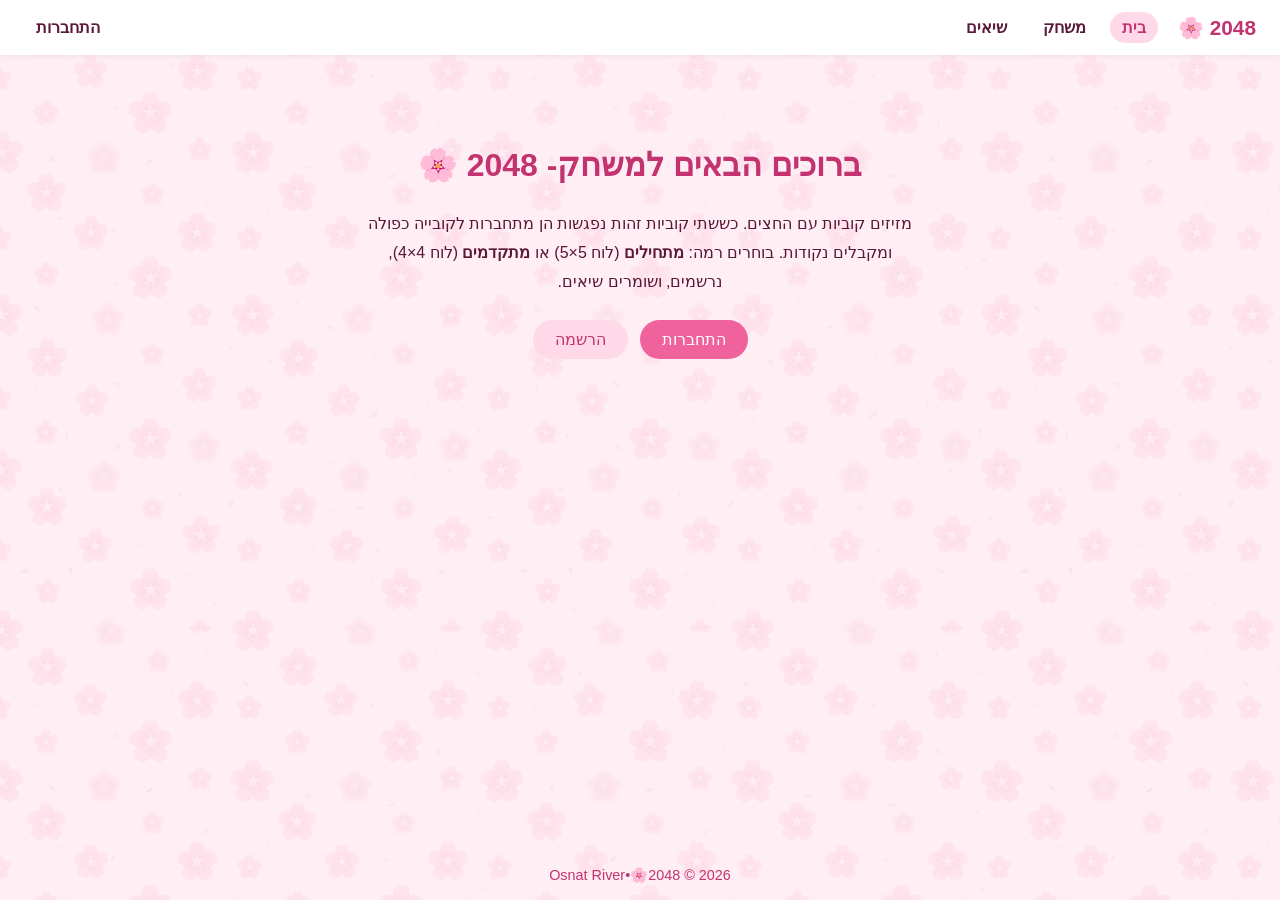
<file: play-2048/index.html>
<!DOCTYPE html>
<html lang="he" dir="rtl">
<head>
  <meta charset="UTF-8">
  <meta name="viewport" content="width=device-width, initial-scale=1">
  <title>משחק 2048</title>
  <link rel="icon" type="image/svg+xml" href="favicon.svg">
  <link rel="stylesheet" href="styles/main.css">
</head>
<body data-page="home">
  <header id="site-header"></header>

  <main class="container hero">
    <h2>ברוכים הבאים למשחק- 2048 🌸</h2>
    <p>מזיזים קוביות עם החצים. כששתי קוביות זהות נפגשות הן מתחברות לקובייה כפולה ומקבלים נקודות.
       בוחרים רמה: <strong>מתחילים</strong> (לוח 5×5) או <strong>מתקדמים</strong> (לוח 4×4), נרשמים, ושומרים שיאים.</p>
    <div id="cta" class="cta"></div>
  </main>

  <footer id="site-footer"></footer>
  <audio id="gameMusic" src="music.mp3" loop></audio>
  <script src="scripts/common.js"></script>
  <script src="scripts/home.js"></script>

</body>
</html>
</file>
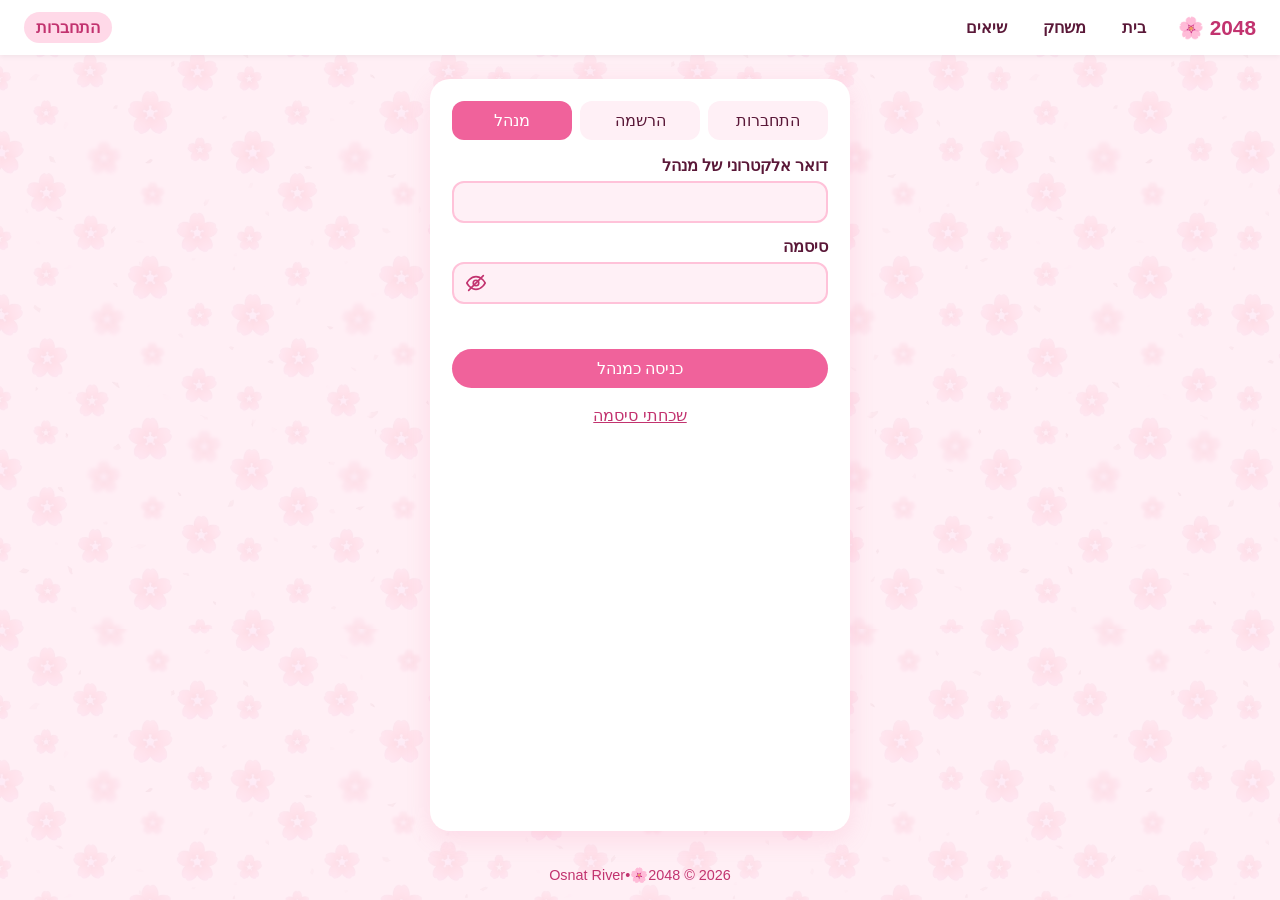
<file: play-2048/pages/admin.html>
<!DOCTYPE html>
<html lang="he" dir="rtl">
<head>
  <meta charset="UTF-8">
  <meta name="viewport" content="width=device-width, initial-scale=1">
  <title>ניהול משתמשים</title>
  <link rel="icon" type="image/svg+xml" href="../favicon.svg">
  <link rel="stylesheet" href="../styles/main.css">
</head>
<body data-page="admin" data-root="../">
  <header id="site-header"></header>
  <main class="container">
    <section class="card">
      <h1>ניהול משתמשים</h1>
      <div class="admin-actions">
        <button id="toggle-add-user" class="btn">הוספת משתמש חדש</button>
        <label for="user-sort">מיון:
          <select id="user-sort">
            <option value="name">שם: א׳–ת׳</option>
            <option value="score-desc">ניקוד: מהגבוה לנמוך</option>
            <option value="score-asc">ניקוד: מהנמוך לגבוה</option>
          </select>
        </label>
      </div>

      <form id="add-user-form" class="form card admin-form hidden" novalidate>
        <h2>משתמש חדש</h2>
        <label>שם משתמש <input id="new-user-name" type="text" minlength="2" maxlength="20" autocomplete="off" required></label>
        <label>דואר אלקטרוני <input id="new-user-email" type="email" maxlength="254" autocomplete="off" required></label>
        <label>טלפון <input id="new-user-phone" type="tel" maxlength="25" autocomplete="off" required></label>
        <label>סיסמה זמנית <input id="new-user-password" type="password" autocomplete="new-password" required></label>
        <label>ניקוד התחלתי <input id="new-user-score" type="number" min="0" step="1" value="0" required></label>
        <p id="add-user-error" class="error"></p>
        <button type="submit" class="btn">שמירת משתמש</button>
      </form>

      <h2>פרטי משתמשים</h2>
      <div class="table-scroll">
        <table class="admin-table">
          <thead>
            <tr>
              <th>#</th>
              <th>שם משתמש</th>
              <th>דואר אלקטרוני</th>
              <th>טלפון</th>
              <th>סיסמה</th>
              <th>מחיקה</th>
            </tr>
          </thead>
          <tbody id="users-body"></tbody>
        </table>
      </div>
      <p id="no-users" class="hint"></p>

      <h2>נתוני משחקים</h2>
      <div class="table-scroll">
        <table class="admin-table">
          <thead>
            <tr>
              <th>#</th>
              <th>שם משתמש</th>
              <th>שיא אישי</th>
              <th>משחק אחרון</th>
              <th>ניקוד במשחק</th>
              <th>רמה</th>
              <th>זמן</th>
              <th>תאריך</th>
            </tr>
          </thead>
          <tbody id="games-body"></tbody>
        </table>
      </div>
      <p id="no-games" class="hint"></p>
    </section>
  </main>
  <footer id="site-footer"></footer>
  <script src="../scripts/common.js"></script>
  <script src="../scripts/admin.js"></script>
</body>
</html>
</file>
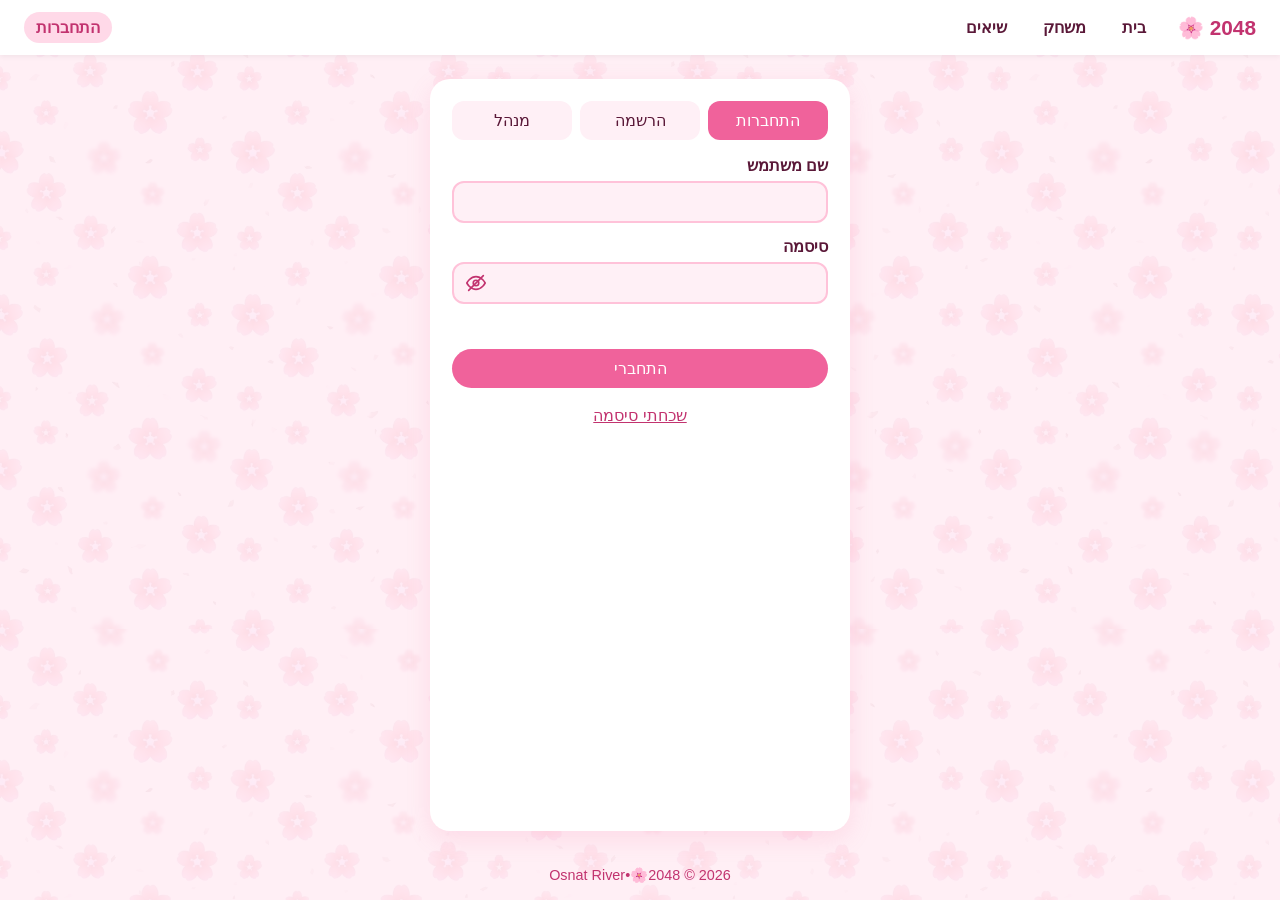
<file: play-2048/pages/game.html>
<!DOCTYPE html>
<html lang="he" dir="rtl">
<head>
  <meta charset="UTF-8">
  <meta name="viewport" content="width=device-width, initial-scale=1">
  <title>המשחק</title>
  <link rel="icon" type="image/svg+xml" href="../favicon.svg">
  <link rel="stylesheet" href="../styles/main.css">
</head>
<body data-page="game" data-root="../">
  <header id="site-header"></header>
  <main class="container">

    <section id="picker" class="card narrow hidden">
      <h2>בחרו רמה</h2>
      <div id="levels" class="levels"></div>
    </section>

    <section id="play" class="hidden">
      <div class="stats">
        <div class="stat"><span>ניקוד</span><b id="score">0</b></div>
        <div class="stat"><span>שיא</span><b id="best">0</b></div>
        <div class="stat"><span>זמן</span><b id="timer">3:00</b></div>
      </div>
      <div class="stats small">
        <div class="stat"><span>קוביות שנפתחו</span><b id="merges">0</b></div>
        <div class="stat"><span>ניסיונות</span><b id="moves">0</b></div>
      </div>
      <div class="toolbar">
        <button id="help-btn" class="btn ghost">הוראות</button>
        <button id="music-btn" class="btn ghost">🎵</button>
        <button id="pause-btn" class="btn ghost pause-control" aria-label="עצור משחק" title="עצור משחק" aria-pressed="false">
          <svg class="pause-icon" viewBox="0 0 24 24" aria-hidden="true"><rect x="6" y="4" width="4" height="16" rx="1"></rect><rect x="14" y="4" width="4" height="16" rx="1"></rect></svg>
        </button>
        <button id="restart-btn" class="btn ghost">משחק חדש</button>
        <button id="finish-btn" class="btn ghost">סיים משחק</button>
      </div>
      <div class="board-wrap">
        <div id="board" class="board"></div>
        <div id="msg" class="msg"></div>
        <div id="overlay" class="overlay hidden">
          <h2 id="end-title"></h2>
          <p id="end-text"></p>
          <div class="toolbar">
            <button id="again-btn" class="btn">שוב</button>
            <a id="to-scores" class="btn ghost">לדף השיאים</a>
          </div>
        </div>
        <div id="pause-overlay" class="overlay hidden">
          <h2>המשחק נעצר</h2>
          <p>הזמן והמוזיקה מושהים.</p>
          <button id="resume-btn" class="btn">המשך משחק</button>
        </div>
      </div>
    </section>
  </main>

  <dialog id="help">
    <h3>איך משחקים?</h3>
    <ul>
      <li>החצים במקלדת (או החלקה במסך) מזיזים את כל הקוביות.</li>
      <li>שתי קוביות זהות שנפגשות מתחברות לקובייה כפולה, והסכום מתווסף לניקוד.</li>
      <li>מתחילים: לוח 5×5. מתקדמים: לוח 4×4.</li>
      <li>השיאים נשמרים לשחקנים רשומים.</li>
    </ul>
    <button id="close-help" class="btn">הבנתי</button>
  </dialog>

  <footer id="site-footer"></footer>
  <audio id="gameMusic" src="../music.mp3" loop preload="auto"></audio>
  <script src="../scripts/common.js"></script>
  <script src="../scripts/effects.js"></script>
  <script src="../scripts/game.js"></script>
</body>
</html>
</file>
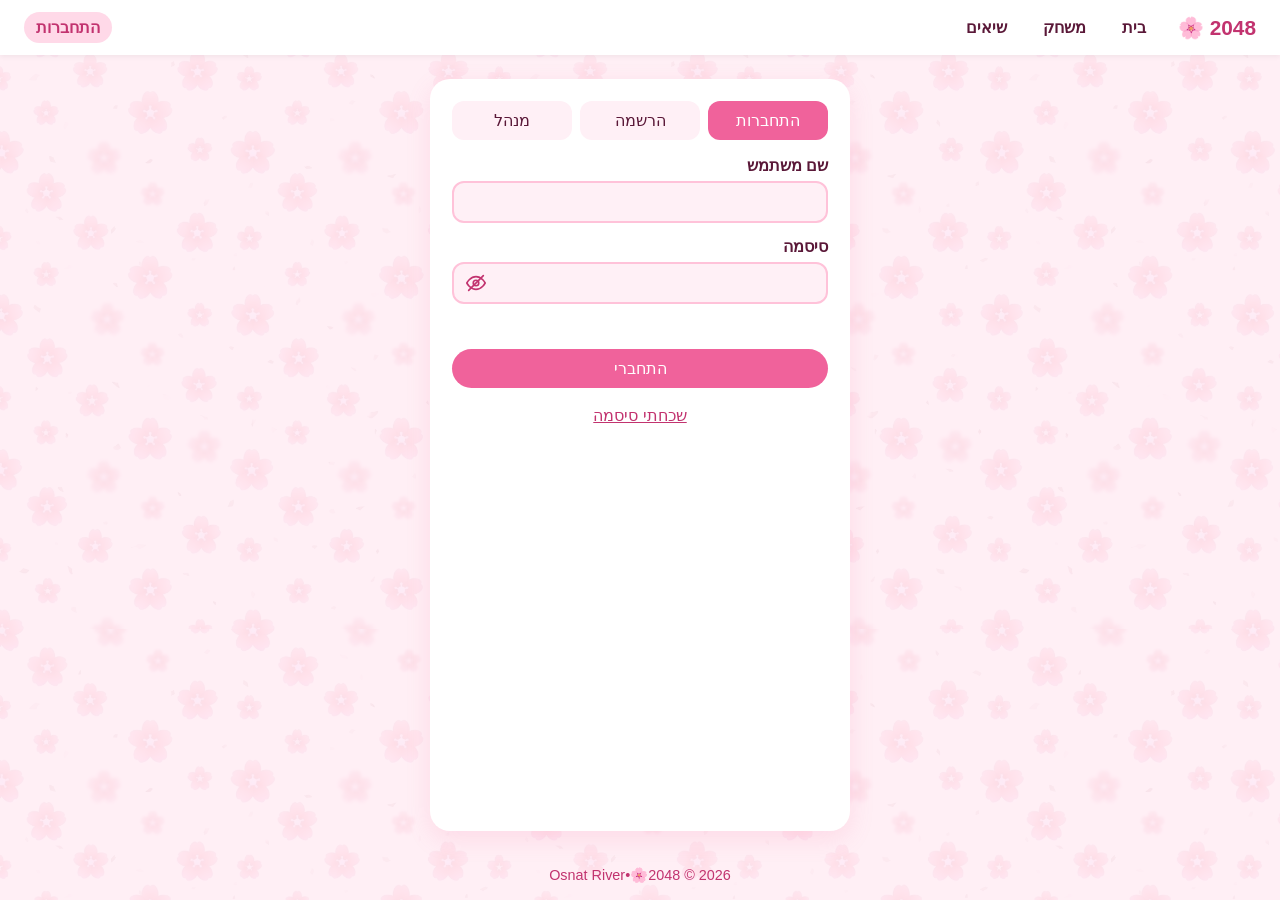
<file: play-2048/pages/login.html>
<!DOCTYPE html>
<html lang="he" dir="rtl">
<head>
  <meta charset="UTF-8">
  <meta name="viewport" content="width=device-width, initial-scale=1">
  <title>הרשמה / התחברות</title>
  <link rel="icon" type="image/svg+xml" href="../favicon.svg">
  <link rel="stylesheet" href="../styles/main.css">
</head>
<body data-page="login" data-root="../">
  <header id="site-header"></header>
  <main class="container card narrow">
    <div class="tabs">
      <button class="tab active" data-target="login-form">התחברות</button>
      <button class="tab" data-target="register-form">הרשמה</button>
      <button class="tab" data-target="admin-login-form">מנהל</button>
    </div>

    <form id="login-form" class="form">
      <label>שם משתמש <input id="login-user" type="text" autocomplete="username" required></label>
      <label>סיסמה <input id="login-pass" type="password" autocomplete="current-password" required></label>
      <p class="error" id="login-error"></p>
      <button type="submit" class="btn">התחברי</button>
      <button type="button" class="text-button" data-open-recovery>שכחתי סיסמה</button>
    </form>

    <form id="admin-login-form" class="form hidden" novalidate>
      <label>דואר אלקטרוני של מנהל <input id="admin-email" type="email" maxlength="254" autocomplete="username" required></label>
      <label>סיסמה <input id="admin-pass" type="password" autocomplete="current-password" required></label>
      <p class="error" id="admin-login-error"></p>
      <button type="submit" class="btn">כניסה כמנהל</button>
      <button type="button" class="text-button" data-open-recovery>שכחתי סיסמה</button>
    </form>

    <form id="register-form" class="form hidden" novalidate>
      <label>שם משתמש <input id="reg-user" type="text" minlength="2" maxlength="20" autocomplete="username" required></label>
      <label>דואר אלקטרוני <input id="reg-email" type="email" maxlength="254" autocomplete="email" required></label>
      <label>טלפון <input id="reg-phone" type="tel" maxlength="25" autocomplete="tel" required></label>
      <label>סיסמה <input id="reg-pass" type="password" autocomplete="new-password" required></label>
      <label>אימות סיסמה <input id="reg-pass2" type="password" autocomplete="new-password" required></label>
      <p class="error" id="reg-error"></p>
      <button type="submit" class="btn">הירשמי</button>
    </form>

    <section id="password-recovery" class="recovery-panel hidden">
      <h2>שחזור סיסמה</h2>
      <label>דואר אלקטרוני
        <input id="recovery-email" type="email" autocomplete="email" required>
      </label>
      <button id="send-reset-code" type="button" class="btn ghost">שליחת קוד אימות</button>
      <div id="verify-code-section" class="form hidden">
        <label>קוד אימות בן 6 ספרות
          <input id="recovery-code" type="text" inputmode="numeric" autocomplete="one-time-code" maxlength="6">
        </label>
        <button id="verify-reset-code" type="button" class="btn ghost">אימות קוד</button>
      </div>
      <div id="set-password-section" class="form hidden">
        <label>סיסמה חדשה <input id="new-password" type="password" autocomplete="new-password"></label>
        <label>אימות סיסמה חדשה <input id="confirm-new-password" type="password" autocomplete="new-password"></label>
        <button id="save-new-password" type="button" class="btn">שמירת סיסמה חדשה</button>
      </div>
      <p class="error" id="recovery-error"></p>
    </section>
  </main>
  <footer id="site-footer"></footer>
  <script src="../scripts/common.js"></script>
  <script src="../scripts/auth.js"></script>
  
</body>
</html>
</file>
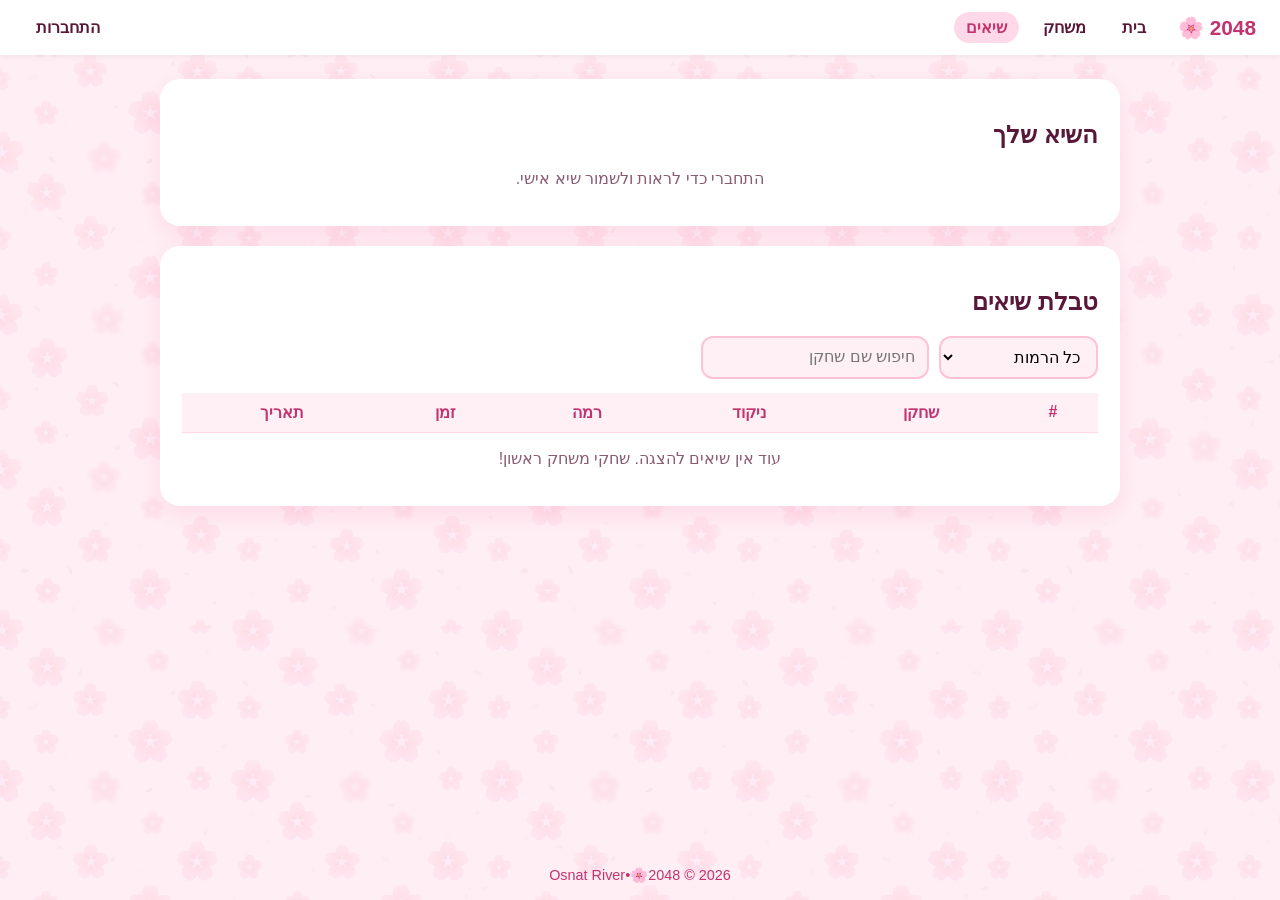
<file: play-2048/pages/scores.html>
<!DOCTYPE html>
<html lang="he" dir="rtl">
<head>
  <meta charset="UTF-8">
  <meta name="viewport" content="width=device-width, initial-scale=1">
  <title>שיאים</title>
  <link rel="icon" type="image/svg+xml" href="../favicon.svg">
  <link rel="stylesheet" href="../styles/main.css">
</head>
<body data-page="scores" data-root="../">
  <header id="site-header"></header>
  <main class="container">
    <section class="card" id="personal"></section>
    <section class="card">
      <h2>טבלת שיאים</h2>
      <div class="filters">
        <select id="level-filter">
          <option value="all">כל הרמות</option>
          <option value="beginner">מתחילים (5×5)</option>
          <option value="advanced">מתקדמים (4×4)</option>
        </select>
        <input id="name-search" type="search" placeholder="חיפוש שם שחקן">
      </div>
      <div class="table-scroll">
        <table>
          <thead><tr><th>#</th><th>שחקן</th><th>ניקוד</th><th>רמה</th><th>זמן</th><th>תאריך</th></tr></thead>
          <tbody id="scores-body"></tbody>
        </table>
      </div>
      <p id="empty" class="hint"></p>
    </section>
  </main>
  <footer id="site-footer"></footer>
  <script src="../scripts/common.js"></script>
  <script src="../scripts/scores.js"></script>
</body>
</html>
</file>
<file: play-2048/styles/main.css>
:root {
  --p50: #fff0f6; --p100: #ffd9e8; --p200: #ffc2d9; --p300: #ff9ec4;
  --p500: #f0629b; --p700: #c2336f; --ink: #5a1838;
  --board: min(92vw, 440px);
}

*, *::before, *::after { box-sizing: border-box; }

body { 
  margin: 0; 
  font-family: "Segoe UI", Arial, sans-serif; 
  background-color: #fff0f6; /* צבע בסיס נעים ורוד בהיר */
  color: var(--ink); 
  min-height: 100vh; 
  display: flex; 
  flex-direction: column; 
  position: relative;
}

/* ---------- תמונת רקע עדינה, מטושטשת ובהירה ---------- */
body::before {
  content: "";
  position: absolute;
  inset: 0;
  background-image: url('../background.jpg');
  background-repeat: repeat;
  background-size: 500px; /* מרווח גדול יותר כדי שהפרחים לא יהיו צפופים מדי */
  opacity: 0.1; /* שקיפות נמוכה מאוד כדי שהפרחים יהיו בהירים ורכים ברקע */
  pointer-events: none; /* מוודא שזה לא תופס קליקים ושгаוכל ללחוץ על הכל חופשי */
  z-index: -1; /* שומר שהרקע ישב תמיד מתחת לכל התוכן */
}

main { flex: 1; }
.container { width: min(960px, 94vw); margin: 24px auto; }
.hidden { display: none !important; }

/* ---------- עיצוב ה-Header החדש והמסודר ---------- */
#site-header {
  position: sticky;
  top: 0;
  z-index: 5;
  display: flex;
  justify-content: space-between;
  align-items: center;
  padding: 12px 24px;
  background: #fff;
  transition: box-shadow .2s;
  direction: rtl;
  box-shadow: 0 2px 5px rgba(0,0,0,0.05);
}

#site-header.scrolled { 
  box-shadow: 0 4px 16px rgba(194, 51, 111, .25); 
}

.header-right {
  display: flex;
  align-items: center;
  gap: 20px;
}

.logo {
  margin: 0;
  font-size: 1.3rem;
  font-weight: bold;
  color: var(--p700);
  text-decoration: none;
}

/* תפריט הניווט */
.nav-menu {
  display: flex;
  align-items: center;
  gap: 12px;
}

.nav-link, .user-box a { 
  color: var(--ink); 
  text-decoration: none; 
  padding: 6px 12px; 
  border-radius: 999px;
  font-weight: bold;
  font-size: 1rem;
  transition: background .2s, color .2s;
}

.nav-link.active, .nav-link:hover, .user-box a:hover { 
  background: var(--p100); 
  color: var(--p700);
}

/* אזור משתמש / התחברות בצד שמאל */
.user-box { 
  display: flex; 
  align-items: center; 
  gap: 10px; 
}

/* כפתור ההמבורגר (מוסתר כברירת מחדל במחשב) */
.hamburger {
  display: none;
  flex-direction: column;
  justify-content: space-between;
  width: 28px;
  height: 20px;
  background: transparent;
  border: none;
  cursor: pointer;
  padding: 0;
  z-index: 1001;
}

.hamburger span {
  height: 3px;
  width: 100%;
  background-color: var(--ink);
  border-radius: 3px;
}

/* ---------- שאר עיצובי האתר ---------- */
footer { text-align: center; padding: 16px; color: var(--p700); font-size: .9rem; }

.card { background: #fff; border-radius: 20px; padding: 22px; margin-bottom: 20px; box-shadow: 0 8px 24px rgba(240, 98, 155, .15); }
.narrow { max-width: 420px; margin-inline: auto; }
.hero { text-align: center; padding-top: 40px; }
.hero h2 { font-size: 2rem; color: var(--p700); }
.hero p { line-height: 1.8; max-width: 560px; margin: 0 auto 24px; }
.cta { display: flex; gap: 12px; justify-content: center; flex-wrap: wrap; }

.btn { display: inline-block; border: 0; cursor: pointer; background: var(--p500); color: #fff; padding: 10px 22px; border-radius: 999px; font-size: 1rem; text-decoration: none; transition: transform .1s, background .2s; }
.btn:hover { background: var(--p700); transform: translateY(-1px); }
.btn.ghost { background: var(--p100); color: var(--p700); }
.btn.ghost:hover { background: var(--p200); }
.btn.muted { opacity: .45; }
.small-btn { padding: 4px 12px; font-size: .85rem; }
.pause-control { display: inline-grid; place-items: center; min-width: 44px; min-height: 42px; padding: 8px; }
.pause-control svg { width: 20px; height: 20px; fill: currentColor; }

.tabs { display: flex; gap: 8px; margin-bottom: 16px; }
.tab { flex: 1; border: 0; background: var(--p50); padding: 10px; border-radius: 12px; cursor: pointer; font-size: 1rem; color: var(--ink); }
.tab.active { background: var(--p500); color: #fff; }
.form { display: flex; flex-direction: column; gap: 14px; }
.form label { display: flex; flex-direction: column; gap: 6px; font-weight: 600; }
input, select { padding: 10px 12px; border: 2px solid var(--p200); border-radius: 12px; font-size: 1rem; background: var(--p50); }
input:focus, select:focus { outline: none; border-color: var(--p500); }
.password-field { display: block; position: relative; width: 100%; }
.password-field input { width: 100%; padding-inline-end: 46px; }
.password-toggle { position: absolute; inset-inline-end: 8px; top: 50%; display: grid; place-items: center; width: 32px; height: 32px; padding: 4px; border: 0; border-radius: 8px; background: transparent; color: var(--p700); cursor: pointer; transform: translateY(-50%); }
.password-toggle:hover { background: var(--p100); }
.password-toggle:focus-visible { outline: 2px solid var(--p500); outline-offset: 1px; }
.password-toggle svg { width: 22px; height: 22px; fill: none; stroke: currentColor; stroke-width: 1.8; stroke-linecap: round; stroke-linejoin: round; }
.password-toggle .password-slash { display: block; }
.password-visible .password-toggle .password-slash { display: none; }
input[type="password"]::-ms-reveal,
input[type="password"]::-ms-clear {
  display: none;
}
.error { color: #c0173f; min-height: 1.2em; margin: 0; font-size: .9rem; }
.text-button { border: 0; background: transparent; color: var(--p700); text-decoration: underline; cursor: pointer; font: inherit; padding: 4px; }
.recovery-panel { display: flex; flex-direction: column; gap: 12px; margin-top: 20px; padding-top: 18px; border-top: 1px solid var(--p100); }
.recovery-panel h2 { margin: 0; font-size: 1.25rem; color: var(--p700); }
.recovery-panel label { display: flex; flex-direction: column; gap: 6px; font-weight: 600; }
.recovery-panel .form { margin-top: 12px; }
.admin-actions { display: flex; align-items: center; gap: 10px; flex-wrap: wrap; margin-bottom: 16px; }
.admin-actions label { display: flex; align-items: center; gap: 8px; }
.admin-table { min-width: 850px; }
.delete-user { border: 0; background: transparent; color: #c0173f; font-size: 1.1rem; cursor: pointer; }
.delete-user:hover { color: #8b102d; }
.admin-form { max-width: 520px; margin-bottom: 20px; }

.levels { display: flex; gap: 14px; flex-wrap: wrap; justify-content: center; }
.level-card { flex: 1; min-width: 150px; text-align: center; padding: 22px; border-radius: 18px; background: var(--p100); color: var(--p700); text-decoration: none; display: flex; flex-direction: column; gap: 6px; font-size: 1.1rem; transition: transform .15s, background .2s; }
.level-card:hover { background: var(--p200); transform: translateY(-3px); }
.level-card span { font-size: 1.8rem; font-weight: 700; }

.stats { display: flex; gap: 10px; justify-content: center; margin-bottom: 10px; }
.stat { background: #fff; border-radius: 14px; padding: 8px 18px; text-align: center; min-width: 90px; box-shadow: 0 4px 12px rgba(240, 98, 155, .12); }
.stat span { display: block; font-size: .75rem; opacity: .75; }
.stat b { font-size: 1.4rem; color: var(--p700); }
.stats.small .stat b { font-size: 1.05rem; }
#timer.low { color: #d81b60; animation: blink 1s infinite; }
.toolbar { display: flex; gap: 10px; justify-content: center; margin: 12px 0; }

.board-wrap { position: relative; width: var(--board); margin: 0 auto; }
.board-wrap.overlay-active .board, .board-wrap.overlay-active .msg { visibility: hidden; }
.board { display: grid; grid-template-columns: repeat(var(--n), minmax(0, 1fr)); grid-template-rows: repeat(var(--n), minmax(0, 1fr)); gap: 8px; padding: 8px; background: var(--p300); border-radius: 16px; width: var(--board); aspect-ratio: 1; touch-action: none; direction: ltr; }
.tile { display: flex; align-items: center; justify-content: center; border-radius: 10px; background: var(--p200); font-weight: 800; font-size: calc(var(--board) / (var(--n) * 2.8)); user-select: none; }
.tile[data-value="0"] { background: rgba(255, 255, 255, .35); }
.tile[data-digits="3"] { font-size: calc(var(--board) / (var(--n) * 3.4)); }
.tile[data-digits="4"], .tile[data-digits="5"] { font-size: calc(var(--board) / (var(--n) * 4.2)); }
.tile.pop { animation: pop .18s ease-out; }

.msg { position: absolute; inset: 0; display: flex; align-items: center; justify-content: center; pointer-events: none; font-size: 2.4rem; font-weight: 800; color: #fff; text-shadow: 0 3px 14px rgba(194, 51, 111, .8); opacity: 0; }
.msg.show { animation: floatMsg 1.4s ease-out; }

.overlay { position: absolute; inset: 0; background: transparent; border-radius: 16px; display: flex; flex-direction: column; align-items: center; justify-content: center; text-align: center; padding: 20px; gap: 6px; }
.overlay h2 { margin: 0; color: var(--p700); }

dialog { border: 0; border-radius: 20px; padding: 24px; max-width: 420px; background: #fff; color: var(--ink); line-height: 1.7; }
dialog::backdrop { background: rgba(194, 51, 111, .35); }

.filters { display: flex; gap: 10px; margin-bottom: 14px; flex-wrap: wrap; }
.table-scroll { overflow-x: auto; }
table { width: 100%; border-collapse: collapse; }
th, td { padding: 10px; text-align: center; border-bottom: 1px solid var(--p100); }
th { background: var(--p50); color: var(--p700); }
tr.mine { background: var(--p50); font-weight: 700; }
.hint { opacity: .7; text-align: center; }

.confetti { position: fixed; inset: 0; width: 100%; height: 100%; pointer-events: none; z-index: 50; }

@keyframes pop { 0% { transform: scale(.6); } 70% { transform: scale(1.12); } 100% { transform: scale(1); } }
@keyframes floatMsg { 0% { opacity: 0; transform: translateY(14px) scale(.9); } 20% { opacity: 1; transform: none; } 80% { opacity: 1; } 100% { opacity: 0; transform: translateY(-18px); } }
@keyframes blink { 50% { opacity: .45; } }

/* ---------- התאמה למסכים קטנים / טלפונים ניידים ---------- */
@media (max-width: 768px) {
  #site-header {
    flex-wrap: nowrap;
    padding: 10px 12px;
  }

  .header-right {
    flex-shrink: 0;
    gap: 10px;
  }

  .logo {
    white-space: nowrap;
    font-size: clamp(1rem, 5vw, 1.3rem);
  }

  .hamburger {
    display: flex; /* הצגת ההמבורגר בנייד בלבד */
    flex-shrink: 0;
  }

  .user-box {
    flex-shrink: 0;
    gap: 4px;
  }

  .nav-menu {
    display: none; /* הסתרת הקישורים כברירת מחדל בנייד */
    flex-direction: column;
    position: absolute;
    top: 100%;
    right: 0;
    width: 100%;
    background-color: #ffffff;
    box-shadow: 0 4px 10px rgba(0,0,0,0.15);
    padding: 10px 0;
    gap: 0;
    z-index: 1000;
  }

  .nav-menu.active {
    display: flex !important; /* פתיחת התפריט בלחיצה */
  }

  .nav-link {
    padding: 12px 20px;
    text-align: right;
    width: 100%;
    border-radius: 0;
  }
}
</file>
